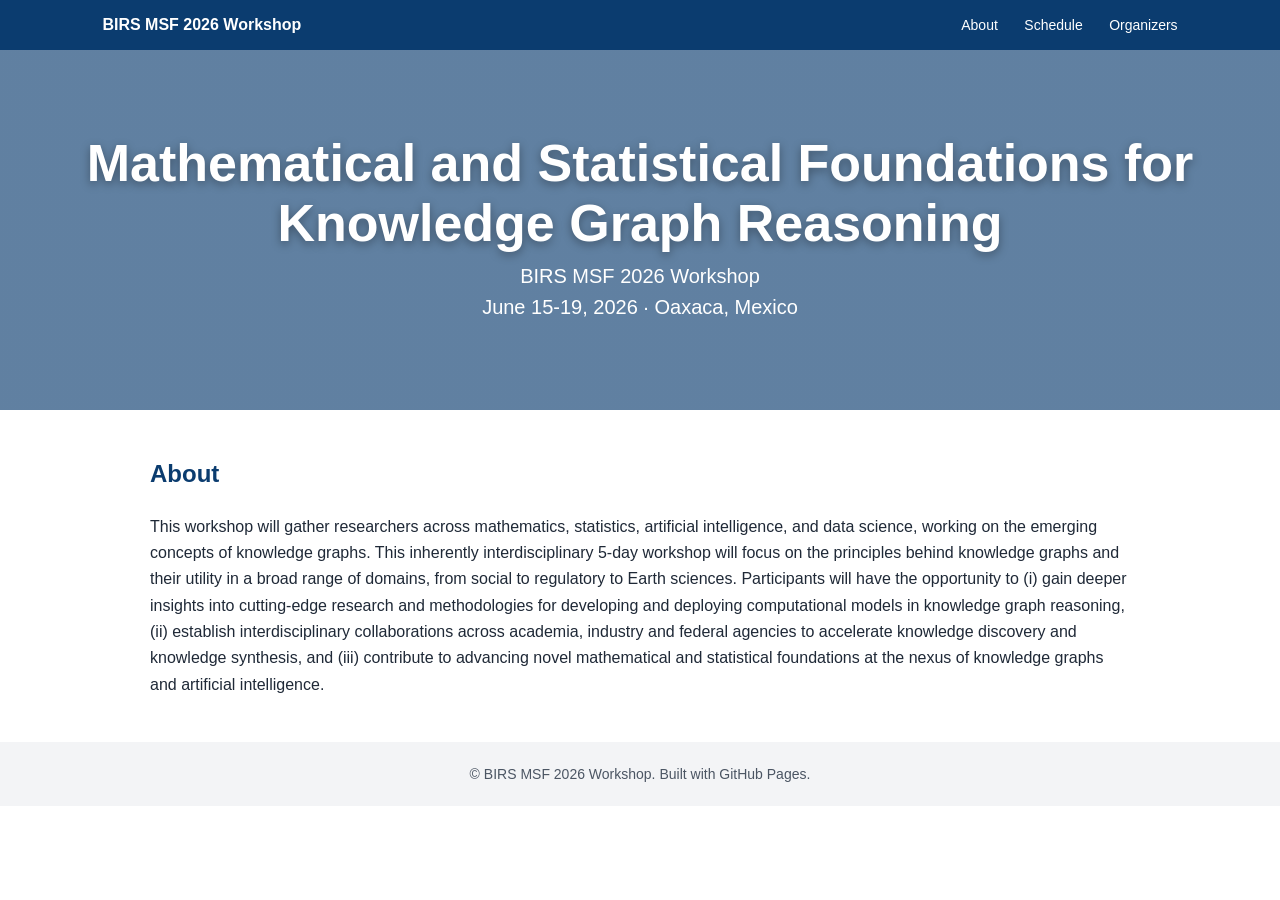
<file: index.html>
<!DOCTYPE html>
<html lang="en">
<head>
  <meta charset="UTF-8" />
  <meta name="viewport" content="width=device-width, initial-scale=1.0" />
  <title>BIRS MSF 2026 Workshop</title>
  <link rel="stylesheet" href="assets/css/style.css" />
</head>
<body>
  <nav class="navbar">
    <div class="nav-title">BIRS MSF 2026 Workshop</div>
    <div class="nav-links">
      <a href="index.html">About</a>
      <a href="schedule.html">Schedule</a>
      <a href="organizers.html">Organizers</a>
    </div>
  </nav>

  <header class="hero">
    <div class="hero-content">
      <h1>Mathematical and Statistical Foundations for Knowledge Graph Reasoning</h1>
      <p>BIRS MSF 2026 Workshop</p>
      <p>June 15-19, 2026 · Oaxaca, Mexico</p>
    </div>
  </header>

  <main class="container">
    <section>
      <h2>About</h2>
      <p>
        This workshop will gather researchers across mathematics, statistics, artificial intelligence, and data science, working on the emerging concepts of knowledge graphs. This inherently interdisciplinary 5-day workshop will focus on the principles behind knowledge graphs and their utility in a broad range of domains, from social to regulatory to Earth sciences. Participants will have the opportunity to (i) gain deeper insights into cutting-edge research and methodologies for developing and deploying computational models in knowledge graph reasoning, (ii) establish interdisciplinary collaborations across academia, industry and federal agencies to accelerate knowledge discovery and knowledge synthesis, and (iii) contribute to advancing novel mathematical and statistical foundations at the nexus of knowledge graphs and artificial intelligence.
      </p>
    </section>

  </main>

  <footer>© BIRS MSF 2026 Workshop. Built with GitHub Pages.</footer>
</body>
</html>
</file>
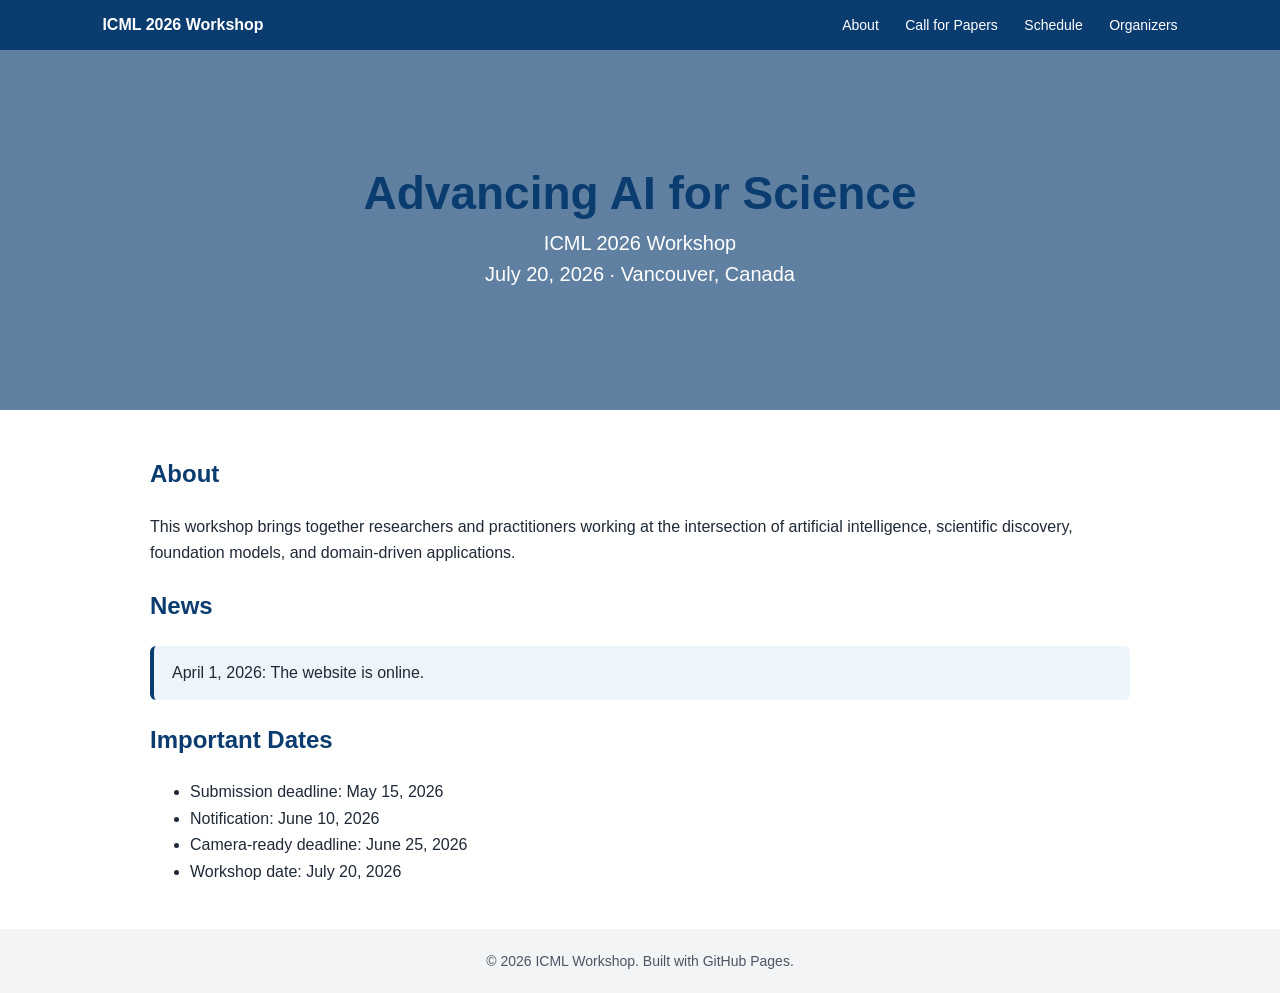
<file: birs-workshop-template/index.html>
<!DOCTYPE html>
<html lang="en">
<head>
  <meta charset="UTF-8" />
  <meta name="viewport" content="width=device-width, initial-scale=1.0" />
  <title>ICML 2026 Workshop</title>
  <link rel="stylesheet" href="assets/css/style.css" />
</head>
<body>
  <nav class="navbar">
    <div class="nav-title">ICML 2026 Workshop</div>
    <div class="nav-links">
      <a href="index.html">About</a>
      <a href="call-for-papers.html">Call for Papers</a>
      <a href="schedule.html">Schedule</a>
      <a href="organizers.html">Organizers</a>
    </div>
  </nav>

  <header class="hero">
    <div class="hero-content">
      <h1>Advancing AI for Science</h1>
      <p>ICML 2026 Workshop</p>
      <p>July 20, 2026 · Vancouver, Canada</p>
    </div>
  </header>

  <main class="container">
    <section>
      <h2>About</h2>
      <p>
        This workshop brings together researchers and practitioners working at the intersection of artificial intelligence,
        scientific discovery, foundation models, and domain-driven applications.
      </p>
    </section>

    <section>
      <h2>News</h2>
      <div class="notice">April 1, 2026: The website is online.</div>
    </section>

    <section>
      <h2>Important Dates</h2>
      <ul>
        <li>Submission deadline: May 15, 2026</li>
        <li>Notification: June 10, 2026</li>
        <li>Camera-ready deadline: June 25, 2026</li>
        <li>Workshop date: July 20, 2026</li>
      </ul>
    </section>
  </main>

  <footer>© 2026 ICML Workshop. Built with GitHub Pages.</footer>
</body>
</html>
</file>
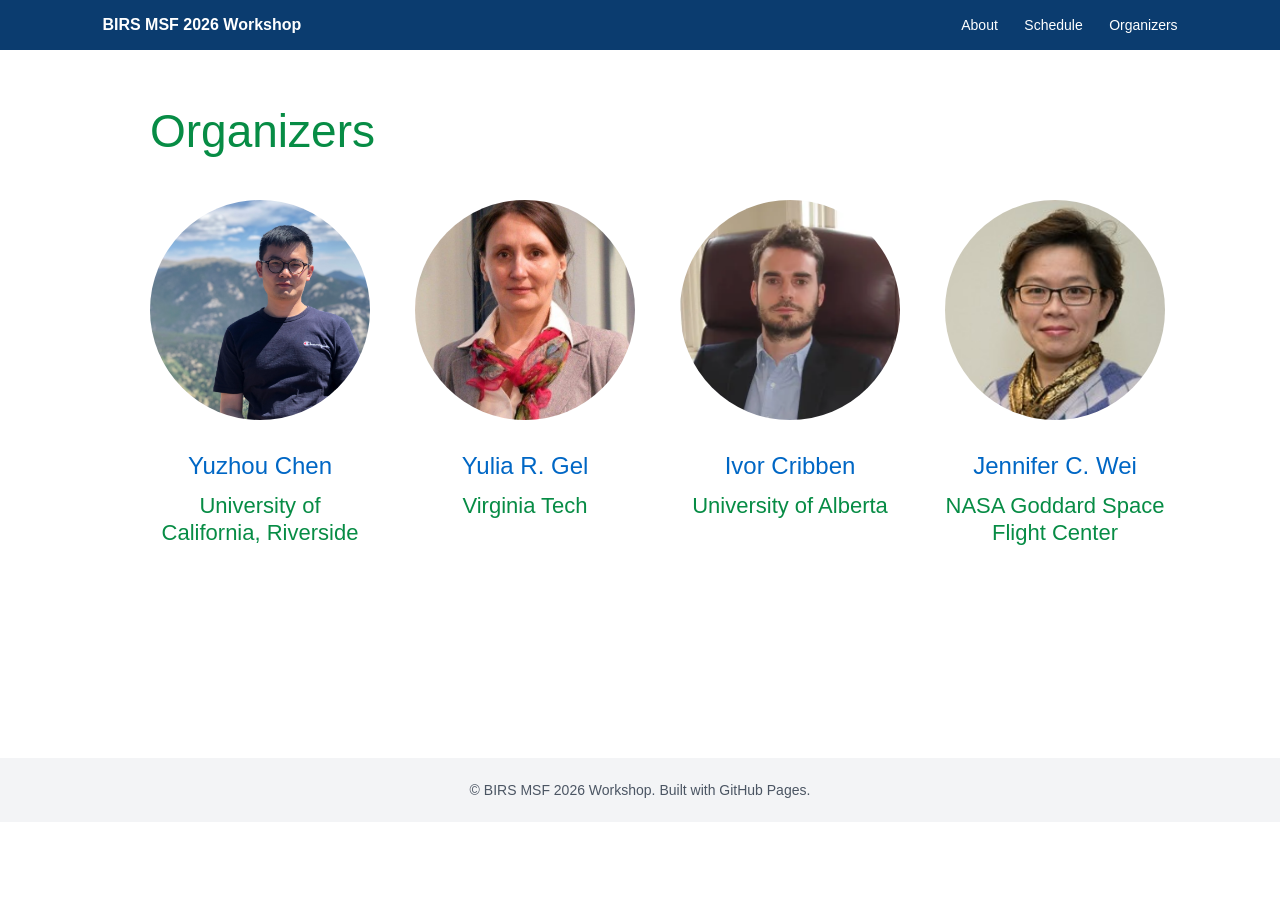
<file: organizers.html>
<!DOCTYPE html>
<html lang="en">
<head>
  <meta charset="UTF-8" />
  <meta name="viewport" content="width=device-width, initial-scale=1.0" />
  <title>Organizers</title>
  <link rel="stylesheet" href="assets/css/style.css" />
</head>
<body>
  <nav class="navbar">
    <div class="nav-title">BIRS MSF 2026 Workshop</div>
    <div class="nav-links">
      <a href="index.html">About</a>
      <a href="schedule.html">Schedule</a>
      <a href="organizers.html">Organizers</a>
    </div>
  </nav>
  <main class="container page">
  <h1 class="organizers-title">Organizers</h1>

  <div class="organizer-grid">

    <div class="organizer">
      <img src="assets/images/yuzhou.JPG" alt="Yuzhou Chen">
      <h3>Yuzhou Chen</h3>
      <p>University of California, Riverside</p>
    </div>

    <div class="organizer">
      <img src="assets/images/yulia.JPG" alt="Yulia R. Gel">
      <h3>Yulia R. Gel</h3>
      <p>Virginia Tech</p>
    </div>

    <div class="organizer">
      <img src="assets/images/ivor.JPG" alt="Ivor Cribben">
      <h3>Ivor Cribben</h3>
      <p>University of Alberta</p>
    </div>

    <div class="organizer">
      <img src="assets/images/jennifer.JPG" alt="Jennifer C. Wei">
      <h3>Jennifer C. Wei</h3>
      <p>NASA Goddard Space Flight Center</p>
    </div>

  </div>
</main>
  <footer>© BIRS MSF 2026 Workshop. Built with GitHub Pages.</footer>
</body>
</html>
</file>
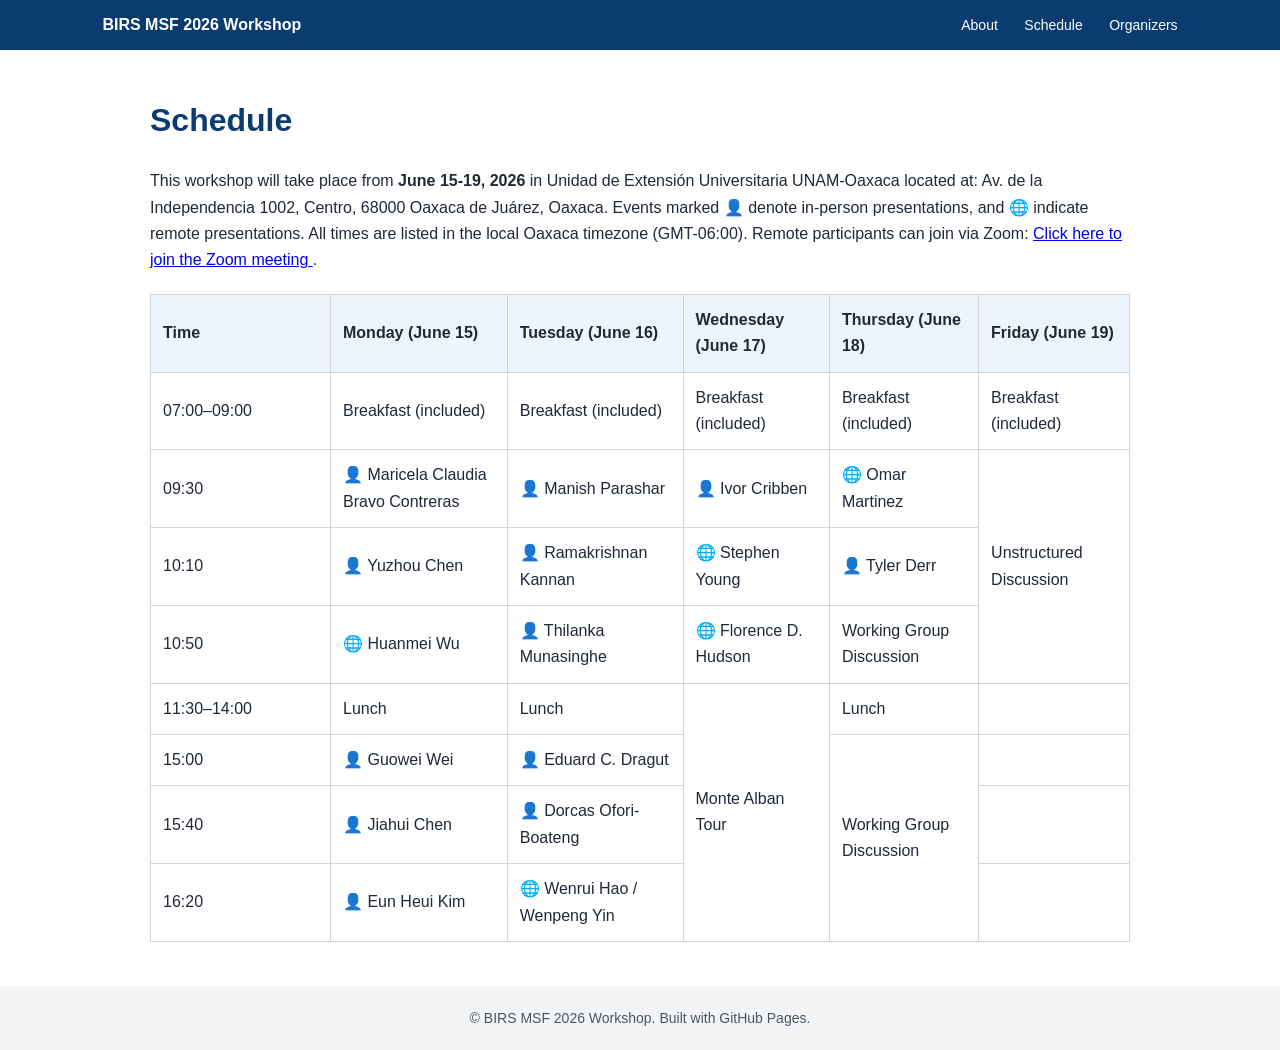
<file: schedule.html>
<!DOCTYPE html>
<html lang="en">
<head>
  <meta charset="UTF-8" />
  <meta name="viewport" content="width=device-width, initial-scale=1.0" />
  <title>Schedule</title>
  <link rel="stylesheet" href="assets/css/style.css" />
</head>
<body>
  <nav class="navbar">
    <div class="nav-title">BIRS MSF 2026 Workshop</div>
    <div class="nav-links">
      <a href="index.html">About</a>
      <a href="schedule.html">Schedule</a>
      <a href="organizers.html">Organizers</a>
    </div>
  </nav>
  <main class="container page">
    <h1>Schedule</h1>
    <p class="schedule-description">
    This workshop will take place from <strong>June 15-19, 2026</strong>
    in Unidad de Extensión Universitaria UNAM-Oaxaca located at: Av. de la Independencia 1002, Centro, 68000 Oaxaca de Juárez, Oaxaca</strong>. Events marked <strong>👤</strong> denote in-person presentations, and
    <strong>🌐</strong> indicate remote presentations. All times are listed in the local Oaxaca timezone (GMT-06:00).
    Remote participants can join via Zoom:
  <a href="https://ubc.zoom.us/j/63203618896?pwd=9tK6Enaq3a3BXbeFle5CRNUXfHZ81G.1"
   target="_blank">
   Click here to join the Zoom meeting
</a>.
  </p>
    <table>
<tr>
  <th>Time</th>
  <th>Monday (June 15)</th>
  <th>Tuesday (June 16)</th>
  <th>Wednesday (June 17)</th>
  <th>Thursday  (June 18)</th>
  <th>Friday (June 19)</th>
</tr>

<tr>
  <td>07:00–09:00</td>
  <td>Breakfast (included)</td>
  <td>Breakfast (included)</td>
  <td>Breakfast (included)</td>
  <td>Breakfast (included)</td>
  <td>Breakfast (included)</td>
</tr>

<tr>
  <td>09:30</td>
  <td>👤 Maricela Claudia Bravo Contreras</td>
  <td>👤 Manish Parashar</td>
  <td>👤 Ivor Cribben</td>
  <td>🌐 Omar Martinez</td>
  <td rowspan="3" style="vertical-align: middle;">
    Unstructured Discussion
  </td>
</tr>

<tr>
  <td>10:10</td>
  <td>👤 Yuzhou Chen</td>
  <td>👤 Ramakrishnan Kannan</td>
  <td>🌐 Stephen Young</td>
  <td>👤 Tyler Derr</td>
</tr>

<tr>
  <td>10:50</td>
  <td>🌐 Huanmei Wu</td>
  <td>👤 Thilanka Munasinghe</td>
  <td>🌐 Florence D. Hudson</td>
  <td>Working Group Discussion</td>
</tr>

<tr>
  <td>11:30–14:00</td>
  <td>Lunch</td>
  <td>Lunch</td>
  <td rowspan="5" style="vertical-align: middle;">
    Monte Alban Tour
  </td>
  <td>Lunch</td>
  <td></td>
</tr>

<tr>
  <td>15:00</td>
  <td>👤 Guowei Wei</td>
  <td>👤 Eduard C. Dragut</td>
  <td rowspan="3" style="vertical-align: middle;">
    Working Group Discussion
  </td>
  <td></td>
</tr>

<tr>
  <td>15:40</td>
  <td>👤 Jiahui Chen</td>
  <td>👤 Dorcas Ofori-Boateng</td>
  <td></td>
</tr>

<tr>
  <td>16:20</td>
  <td>👤 Eun Heui Kim</td>
  <td>🌐 Wenrui Hao / Wenpeng Yin</td>
  <td></td>
</tr>

</table>
  </main>
  <footer>© BIRS MSF 2026 Workshop. Built with GitHub Pages.</footer>
</body>
</html>
</file>
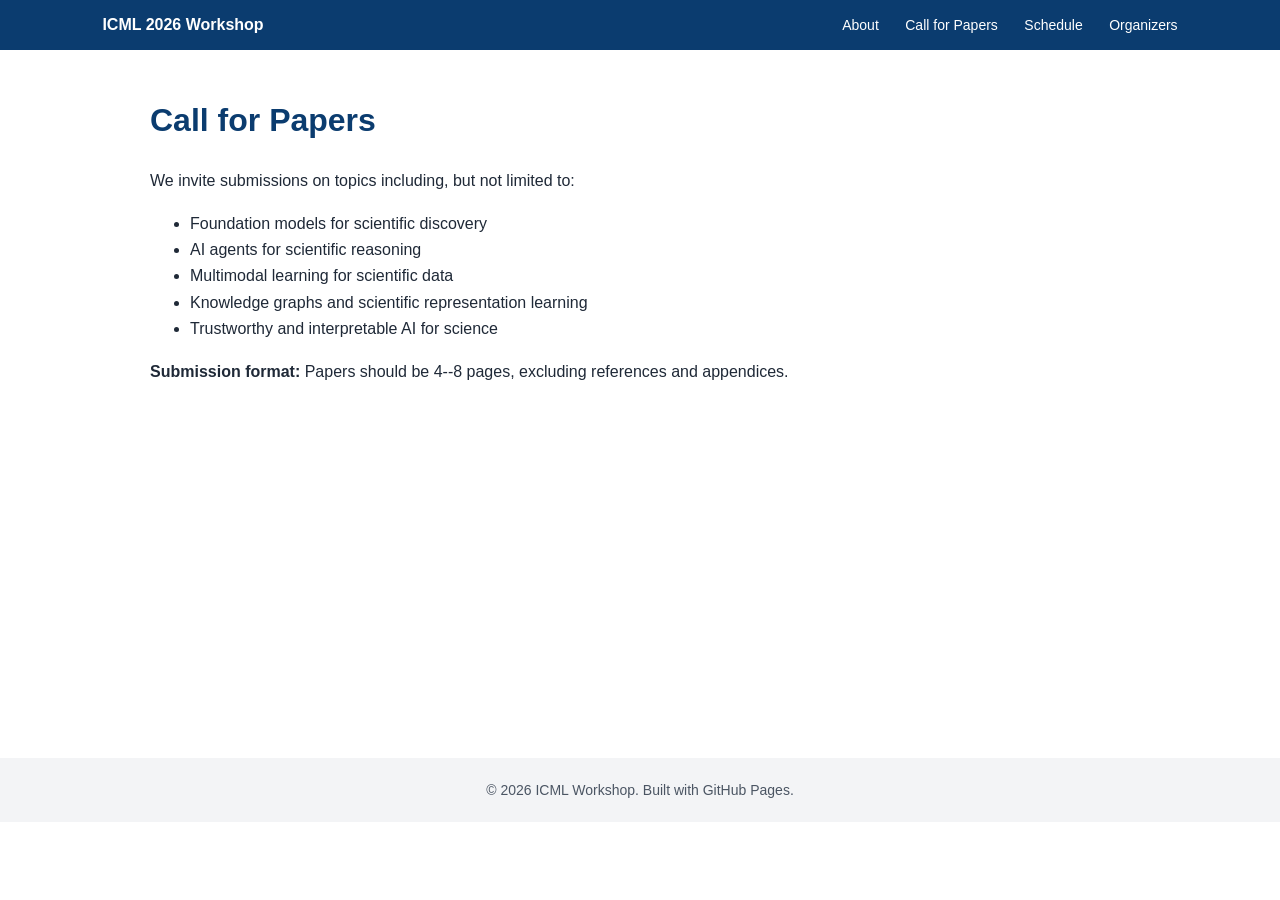
<file: birs-workshop-template/call-for-papers.html>
<!DOCTYPE html>
<html lang="en">
<head>
  <meta charset="UTF-8" />
  <meta name="viewport" content="width=device-width, initial-scale=1.0" />
  <title>Call for Papers</title>
  <link rel="stylesheet" href="assets/css/style.css" />
</head>
<body>
  <nav class="navbar">
    <div class="nav-title">ICML 2026 Workshop</div>
    <div class="nav-links">
      <a href="index.html">About</a>
      <a href="call-for-papers.html">Call for Papers</a>
      <a href="schedule.html">Schedule</a>
      <a href="organizers.html">Organizers</a>
    </div>
  </nav>
  <main class="container page">
    <h1>Call for Papers</h1>
    <p>We invite submissions on topics including, but not limited to:</p>
    <ul>
      <li>Foundation models for scientific discovery</li>
      <li>AI agents for scientific reasoning</li>
      <li>Multimodal learning for scientific data</li>
      <li>Knowledge graphs and scientific representation learning</li>
      <li>Trustworthy and interpretable AI for science</li>
    </ul>
    <p><strong>Submission format:</strong> Papers should be 4--8 pages, excluding references and appendices.</p>
  </main>
  <footer>© 2026 ICML Workshop. Built with GitHub Pages.</footer>
</body>
</html>
</file>
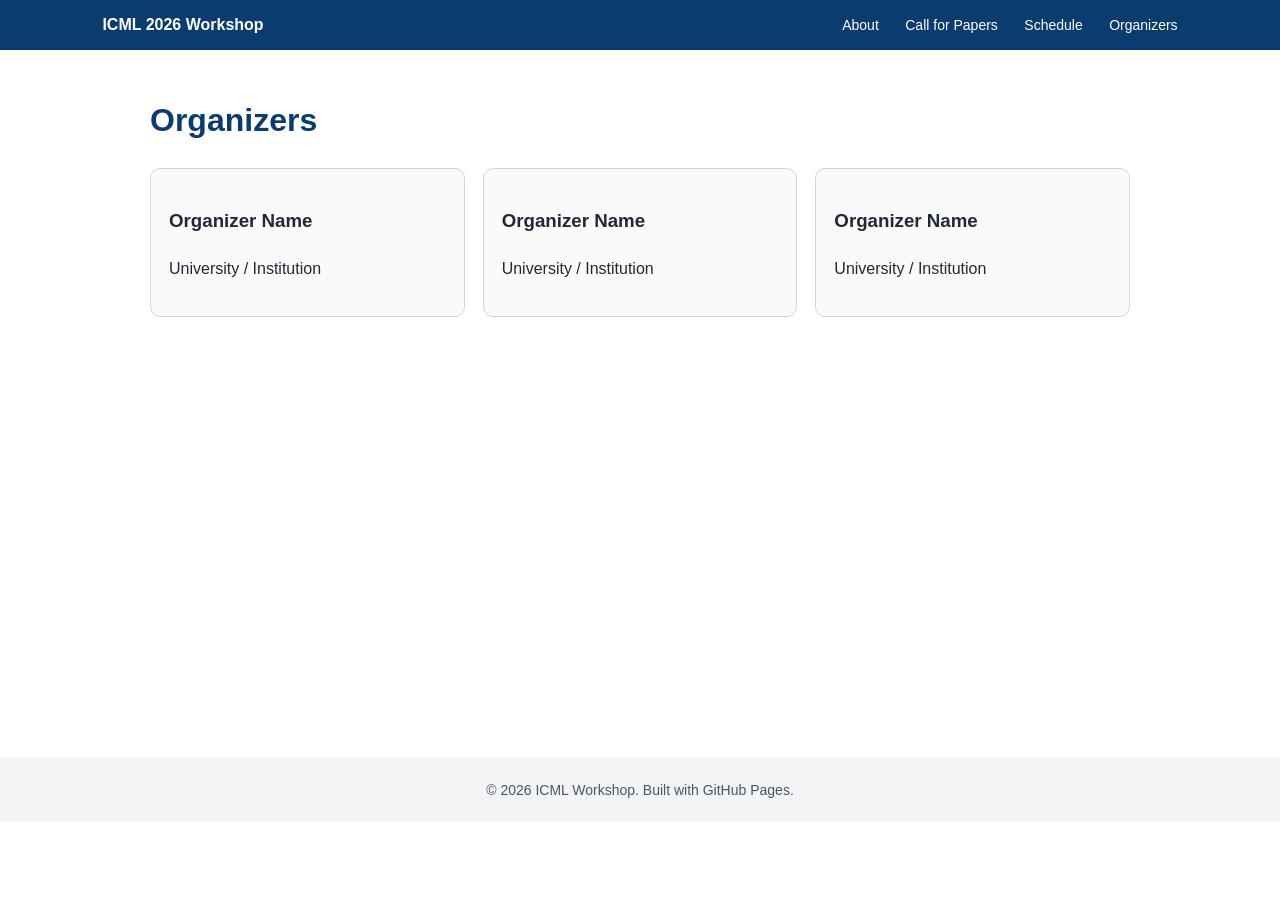
<file: birs-workshop-template/organizers.html>
<!DOCTYPE html>
<html lang="en">
<head>
  <meta charset="UTF-8" />
  <meta name="viewport" content="width=device-width, initial-scale=1.0" />
  <title>Organizers</title>
  <link rel="stylesheet" href="assets/css/style.css" />
</head>
<body>
  <nav class="navbar">
    <div class="nav-title">ICML 2026 Workshop</div>
    <div class="nav-links">
      <a href="index.html">About</a>
      <a href="call-for-papers.html">Call for Papers</a>
      <a href="schedule.html">Schedule</a>
      <a href="organizers.html">Organizers</a>
    </div>
  </nav>
  <main class="container page">
    <h1>Organizers</h1>
    <div class="cards">
      <div class="card"><h3>Organizer Name</h3><p>University / Institution</p></div>
      <div class="card"><h3>Organizer Name</h3><p>University / Institution</p></div>
      <div class="card"><h3>Organizer Name</h3><p>University / Institution</p></div>
    </div>
  </main>
  <footer>© 2026 ICML Workshop. Built with GitHub Pages.</footer>
</body>
</html>
</file>
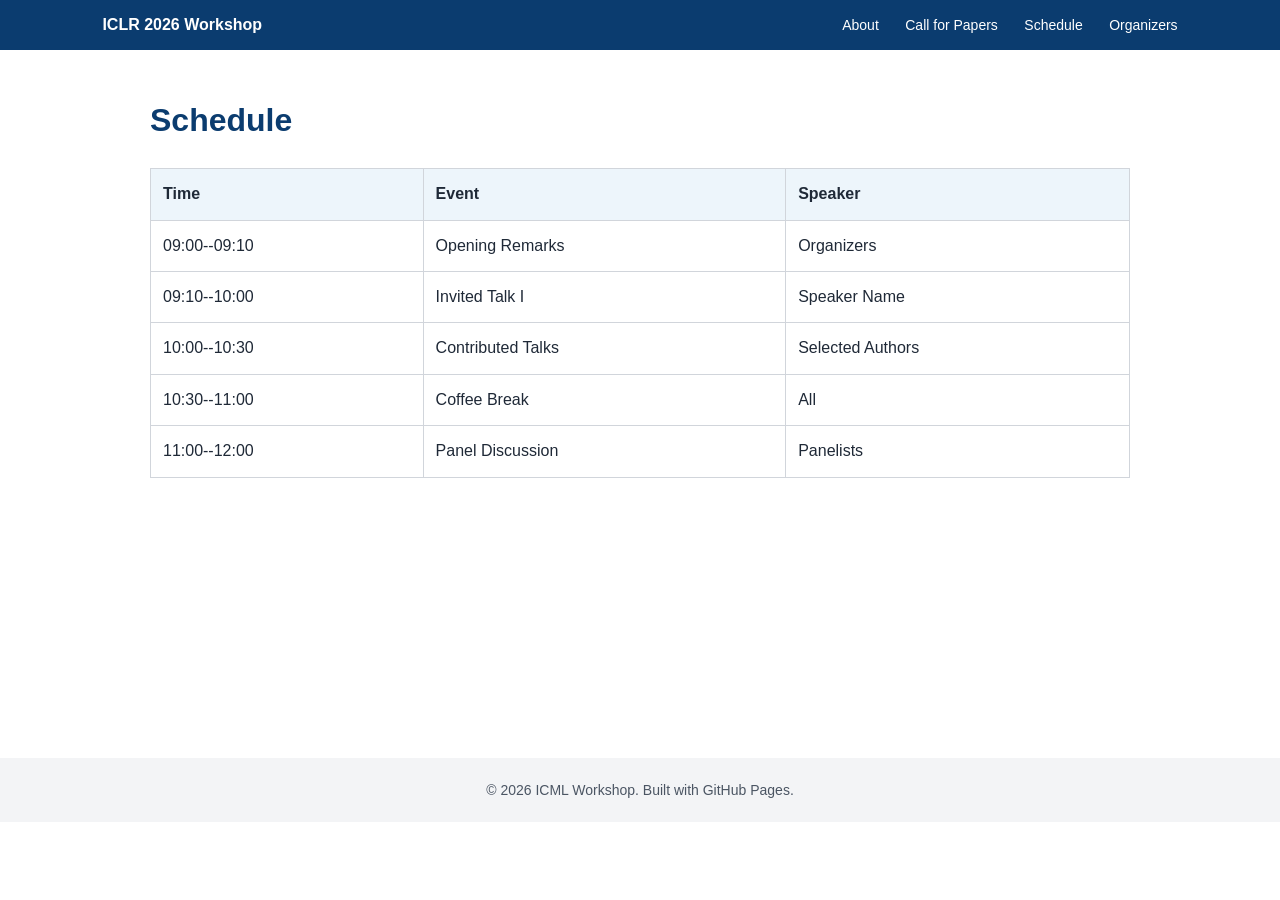
<file: birs-workshop-template/schedule.html>
<!DOCTYPE html>
<html lang="en">
<head>
  <meta charset="UTF-8" />
  <meta name="viewport" content="width=device-width, initial-scale=1.0" />
  <title>Schedule</title>
  <link rel="stylesheet" href="assets/css/style.css" />
</head>
<body>
  <nav class="navbar">
    <div class="nav-title">ICLR 2026 Workshop</div>
    <div class="nav-links">
      <a href="index.html">About</a>
      <a href="call-for-papers.html">Call for Papers</a>
      <a href="schedule.html">Schedule</a>
      <a href="organizers.html">Organizers</a>
    </div>
  </nav>
  <main class="container page">
    <h1>Schedule</h1>
    <table>
      <thead>
        <tr><th>Time</th><th>Event</th><th>Speaker</th></tr>
      </thead>
      <tbody>
        <tr><td>09:00--09:10</td><td>Opening Remarks</td><td>Organizers</td></tr>
        <tr><td>09:10--10:00</td><td>Invited Talk I</td><td>Speaker Name</td></tr>
        <tr><td>10:00--10:30</td><td>Contributed Talks</td><td>Selected Authors</td></tr>
        <tr><td>10:30--11:00</td><td>Coffee Break</td><td>All</td></tr>
        <tr><td>11:00--12:00</td><td>Panel Discussion</td><td>Panelists</td></tr>
      </tbody>
    </table>
  </main>
  <footer>© 2026 ICML Workshop. Built with GitHub Pages.</footer>
</body>
</html>
</file>
<file: assets/css/style.css>
:root {
  --blue: #0b3c6f;
  --light-blue: #edf5fb;
  --text: #1f2937;
}
* { box-sizing: border-box; }
body { margin: 0; font-family: Arial, Helvetica, sans-serif; color: var(--text); background: #fff; }
.navbar { display: flex; justify-content: space-between; align-items: center; padding: 16px 8%; background: var(--blue); color: white; }
.nav-title { font-weight: 700; }
.nav-links a { color: white; text-decoration: none; margin-left: 22px; font-size: 14px; }
.nav-links a:hover { text-decoration: underline; }
.hero { height: 360px; background: linear-gradient(rgba(11,60,111,.65), rgba(11,60,111,.65)), url('https://images.unsplash.com/photo-1500530855697-b586d89ba3ee?auto=format&fit=crop&w=1600&q=80'); background-size: cover; background-position: center; display: flex; align-items: center; justify-content: center; color: white; text-align: center; }
.hero h1 {
    font-size: 52px;
    font-weight: 700;
    margin: 0 0 12px;
    color: white !important;
    text-shadow: 0 3px 10px rgba(0,0,0,0.35);}
.hero p { font-size: 20px; margin: 8px 0; }
.container { width: min(980px, 88%); margin: 44px auto; line-height: 1.65; }
.page { min-height: 620px; }
h1, h2 { color: var(--blue); }
.notice { background: var(--light-blue); border-left: 4px solid var(--blue); padding: 14px 18px; border-radius: 6px; }
table { width: 100%; border-collapse: collapse; margin-top: 20px; }
th, td { border: 1px solid #d1d5db; padding: 12px; text-align: left; }
th { background: var(--light-blue); }
.cards { display: grid; grid-template-columns: repeat(auto-fit, minmax(220px, 1fr)); gap: 18px; }
.card { border: 1px solid #d1d5db; border-radius: 10px; padding: 18px; background: #fafafa; }
footer { text-align: center; padding: 24px; background: #f3f4f6; font-size: 14px; color: #4b5563; }
.organizers-title {
    color: #078c45;
    font-size: 46px;
    font-weight: 500;
    margin-bottom: 30px;
}

.organizer-grid {
    display: grid;
    grid-template-columns: repeat(4, 1fr);
    gap: 55px 45px;
    text-align: center;
    margin-top: 20px;
}

.organizer img {
    width: 220px;
    height: 220px;
    object-fit: cover;
    border-radius: 50%;
    margin-bottom: 18px;
}

.organizer h3 {
    color: #0067c5;
    font-size: 24px;
    font-weight: 500;
    margin: 0;
}

.organizer p {
    color: #078c45;
    font-size: 22px;
    line-height: 1.25;
    margin: 6px 0 0;
}

@media (max-width: 900px) {
    .organizer-grid {
        grid-template-columns: repeat(2, 1fr);
    }
}

@media (max-width: 560px) {
    .organizer-grid {
        grid-template-columns: 1fr;
    }
}

table th:first-child,
table td:first-child {
    width: 180px;
    min-width: 180px;
}
@media (max-width: 700px) { .navbar { flex-direction: column; gap: 12px; } .nav-links a { margin: 0 8px; } .hero h1 { font-size: 34px; } }
</file>
<file: birs-workshop-template/assets/css/style.css>
:root {
  --blue: #0b3c6f;
  --light-blue: #edf5fb;
  --text: #1f2937;
}
* { box-sizing: border-box; }
body { margin: 0; font-family: Arial, Helvetica, sans-serif; color: var(--text); background: #fff; }
.navbar { display: flex; justify-content: space-between; align-items: center; padding: 16px 8%; background: var(--blue); color: white; }
.nav-title { font-weight: 700; }
.nav-links a { color: white; text-decoration: none; margin-left: 22px; font-size: 14px; }
.nav-links a:hover { text-decoration: underline; }
.hero { height: 360px; background: linear-gradient(rgba(11,60,111,.65), rgba(11,60,111,.65)), url('https://images.unsplash.com/photo-1500530855697-b586d89ba3ee?auto=format&fit=crop&w=1600&q=80'); background-size: cover; background-position: center; display: flex; align-items: center; justify-content: center; color: white; text-align: center; }
.hero h1 { font-size: 46px; margin: 0 0 12px; }
.hero p { font-size: 20px; margin: 8px 0; }
.container { width: min(980px, 88%); margin: 44px auto; line-height: 1.65; }
.page { min-height: 620px; }
h1, h2 { color: var(--blue); }
.notice { background: var(--light-blue); border-left: 4px solid var(--blue); padding: 14px 18px; border-radius: 6px; }
table { width: 100%; border-collapse: collapse; margin-top: 20px; }
th, td { border: 1px solid #d1d5db; padding: 12px; text-align: left; }
th { background: var(--light-blue); }
.cards { display: grid; grid-template-columns: repeat(auto-fit, minmax(220px, 1fr)); gap: 18px; }
.card { border: 1px solid #d1d5db; border-radius: 10px; padding: 18px; background: #fafafa; }
footer { text-align: center; padding: 24px; background: #f3f4f6; font-size: 14px; color: #4b5563; }
@media (max-width: 700px) { .navbar { flex-direction: column; gap: 12px; } .nav-links a { margin: 0 8px; } .hero h1 { font-size: 34px; } }
</file>
